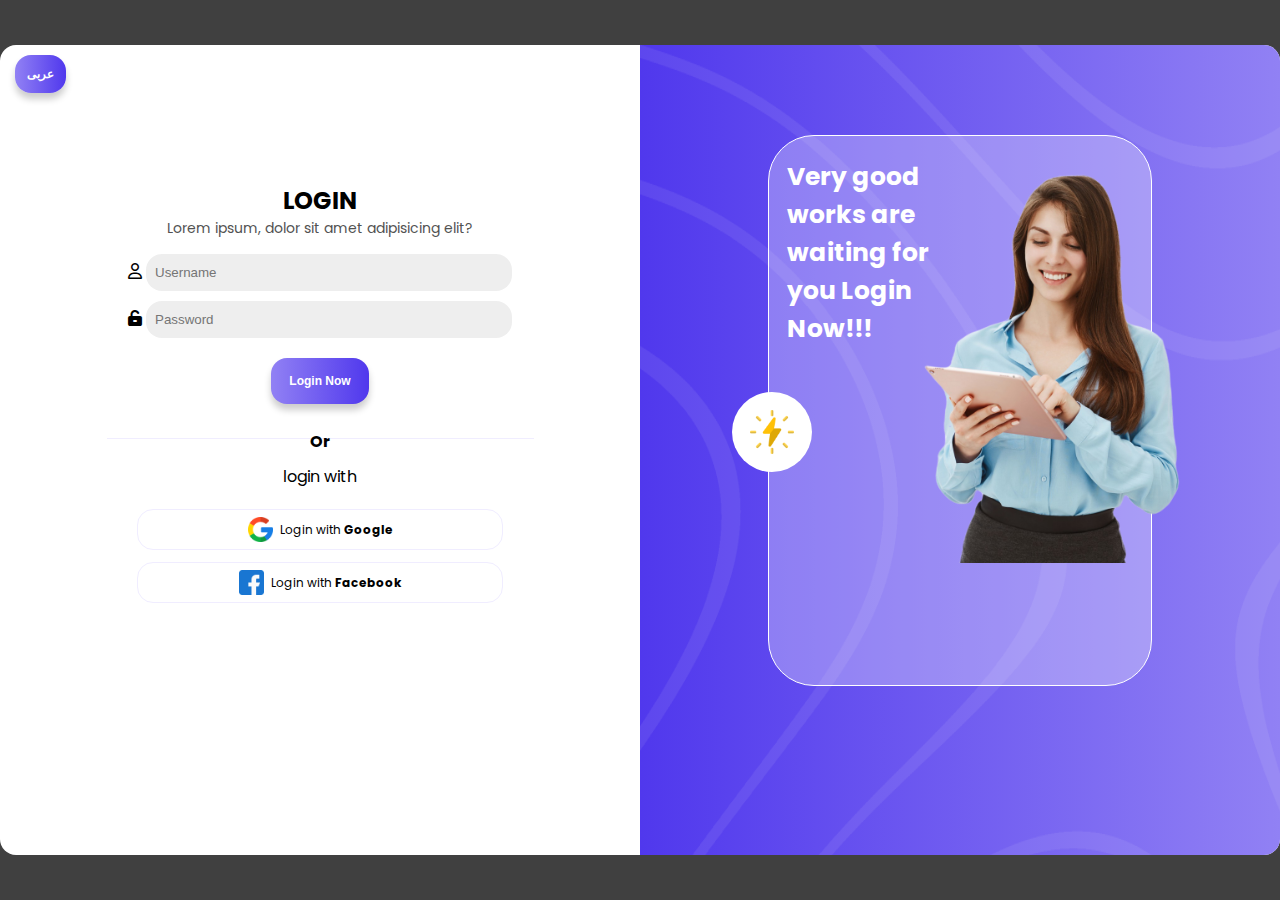
<file: index.html>
<!DOCTYPE html>
<html lang="en">

<head>
    <meta charset="UTF-8">
    <meta name="viewport" content="width=device-width, initial-scale=1.0">
    <!-- GOOGLE FONTS -->
    <link rel="preconnect" href="https://fonts.googleapis.com">
    <link rel="preconnect" href="https://fonts.gstatic.com" crossorigin>
    <link
        href="https://fonts.googleapis.com/css2?family=Poppins:ital,wght@0,100;0,200;0,300;0,400;0,500;0,600;0,700;0,800;0,900;1,100;1,200;1,300;1,400;1,500;1,600;1,700;1,800;1,900&display=swap"
        rel="stylesheet">
    <!--// GOOGLE FONTS //-->
    <link rel="stylesheet" href="./css/main.css">
    <!-- FONTAWESOME -->
    <link rel="stylesheet" href="./css/all.min.css">
    <!--// FONTAWESOME //-->
    <title>Log-in</title>
</head>

<body>
    <div class="content-container">
        <div>
            <!-- LOGIN SECTION -->
            <div class="login-container">

                <a class="lang-btn" href="./index-rtl.html">عربى</a>

                <div class="login-section">
                    <h2>LOGIN</h2>
                    <p class="info">Lorem ipsum, dolor sit amet adipisicing elit?</p>
                    <form>
                        <div class="user-name">
                            <i class="fa-regular fa-user"></i>
                            <input type="text" placeholder="Username">
                        </div>

                        <div class="password">
                            <i class="fa-solid fa-unlock-keyhole"></i>
                            <input type="password" placeholder="Password">
                        </div>

                        <input type="button" value="Login Now">
                    </form>

                    <p id="or">Or</p>
                    <p>login with</p>

                    <div class="another-accounts">
                        <div class="google">
                            <img src="./imgs/google-icon.png" alt="">
                            <p>Login with <span>Google</span></p>
                        </div>

                        <div class="facebook">
                            <img src="./imgs/facebook-icon.png" alt="">
                            <p>Login with <span>Facebook</span></p>
                        </div>
                    </div>
                </div>
            </div>
            <!--// LOGIN SECTION //-->

            <!-- IMAGE SECTION -->
            <div class="image-section-container">
                <img src="./imgs/overlay.png" alt="" class="overlay">
                <div class="image-section">
                    <div class="content-details">
                        <p>Very good works are waiting for you Login Now!!!</p>
                        <div class="image">
                            <img src="./imgs/woman.png" alt="">
                        </div>
                        <div class="thunderbolt">
                            <img src="./imgs/thunder-bolt.png" alt="">
                        </div>
                    </div>
                </div>
            </div>
            <!--// IMAGE SECTION //-->
        </div>
    </div>
</body>

</html>
</file>
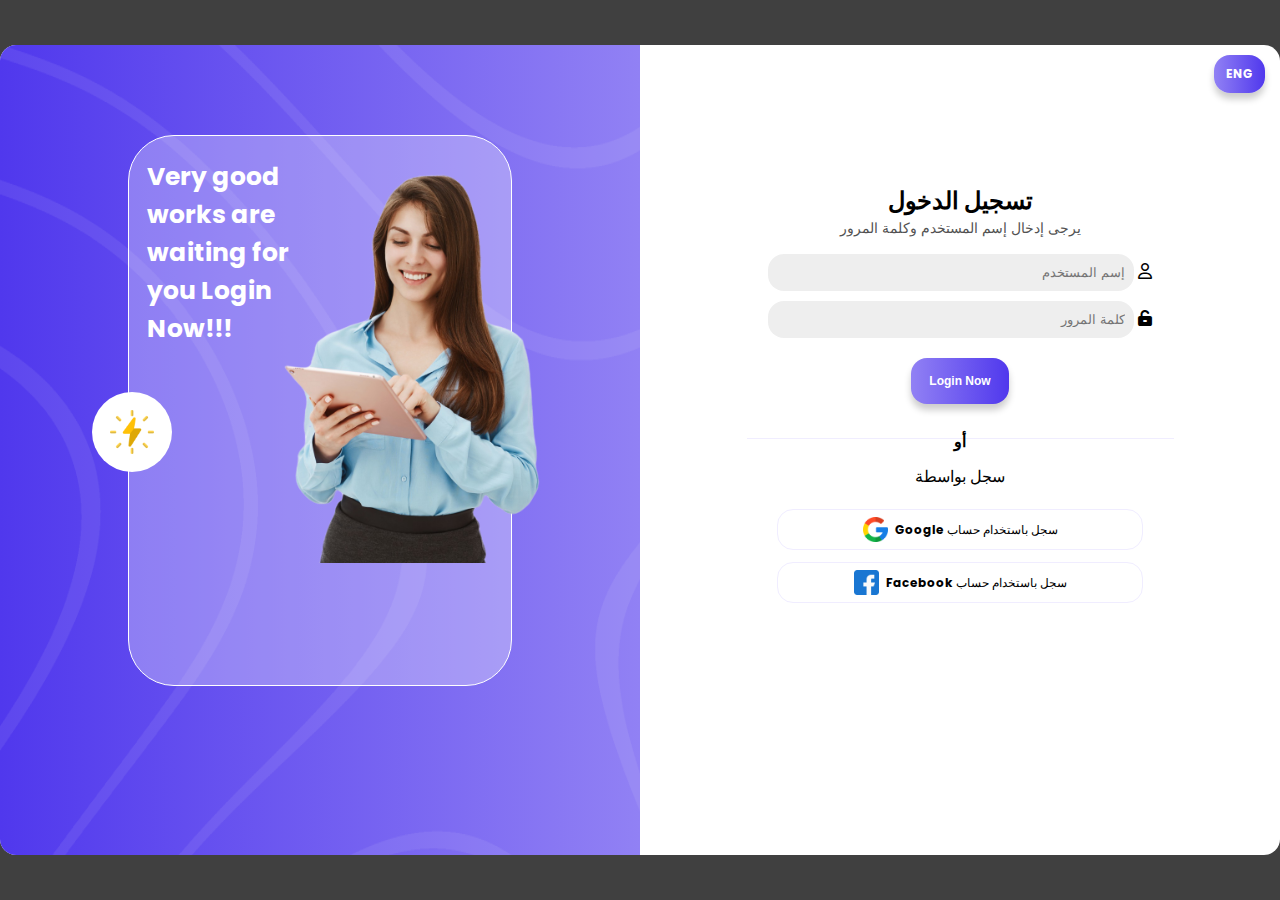
<file: index-rtl.html>
<!DOCTYPE html>
<html lang="en" dir="rtl">

<head>
    <meta charset="UTF-8">
    <meta name="viewport" content="width=device-width, initial-scale=1.0">
    <!-- GOOGLE FONTS -->
    <link rel="preconnect" href="https://fonts.googleapis.com">
    <link rel="preconnect" href="https://fonts.gstatic.com" crossorigin>
    <link
        href="https://fonts.googleapis.com/css2?family=Poppins:ital,wght@0,100;0,200;0,300;0,400;0,500;0,600;0,700;0,800;0,900;1,100;1,200;1,300;1,400;1,500;1,600;1,700;1,800;1,900&display=swap"
        rel="stylesheet">
    <!--// GOOGLE FONTS //-->
    <link rel="stylesheet" href="./css/main.css">
    <link rel="stylesheet" href="./css/main-rtl.css">

    <!-- FONTAWESOME -->
    <link rel="stylesheet" href="./css/all.min.css">
    <!--// FONTAWESOME //-->
    <title>Log-in</title>
</head>

<body>
    <div class="content-container">
        <div>
            <!-- LOGIN SECTION -->
            <div class="login-container">

                <a class="lang-btn" href="./index.html">ENG</a>

                <div class="login-section">
                    <h2>تسجيل الدخول</h2>
                    <p class="info">يرجى إدخال إسم المستخدم وكلمة المرور</p>
                    <form>
                        <div class="user-name">
                            <i class="fa-regular fa-user"></i>
                            <input type="text" placeholder="إسم المستخدم">
                        </div>

                        <div class="password">
                            <i class="fa-solid fa-unlock-keyhole"></i>
                            <input type="password" placeholder="كلمة المرور">
                        </div>

                        <input type="button" value="Login Now">
                    </form>

                    <p id="or">أو</p>
                    <p>سجل بواسطة</p>

                    <div class="another-accounts">
                        <div class="google">
                            <p>سجل باستخدام حساب <span>Google</span></p>
                            <img src="./imgs/google-icon.png" alt="">
                        </div>

                        <div class="facebook">
                            <p>سجل باستخدام حساب <span>Facebook</span></p>
                            <img src="./imgs/facebook-icon.png" alt="">
                        </div>
                    </div>
                </div>
            </div>
            <!--// LOGIN SECTION //-->

            <!-- IMAGE SECTION -->
            <div class="image-section-container" dir="ltr">
                <img src="./imgs/overlay.png" alt="" class="overlay">
                <div class="image-section">
                    <div class="content-details">
                        <p>Very good works are waiting for you Login Now!!!</p>
                        <div class="image">
                            <img src="./imgs/woman.png" alt="">
                        </div>
                        <div class="thunderbolt">
                            <img src="./imgs/thunder-bolt.png" alt="">
                        </div>
                    </div>
                </div>
            </div>
            <!--// IMAGE SECTION //-->
        </div>
    </div>
</body>

</html>
</file>
<file: css/main.css>
/* GLOBAL RULES */
:root {
  --first-color: #5038ed;
  --second-color: #9181f4;
  --main-radius: 16px;
}

* {
  -webkit-box-sizing: border-box;
  -moz-box-sizing: border-box;
  box-sizing: border-box;
  margin: 0;
  padding: 0;
}

html {
  scroll-behavior: smooth;
}

body {
  font-family: "Poppins", sans-serif;
}
/*// GLOBAL RULES //*/

/* MAIN */
.content-container {
  background-color: #404040;
  height: 100vh;
  display: flex;
  justify-content: center;
  align-items: center;
}

.content-container > div {
  background-color: white;
  display: flex;
  justify-content: space-between;
  align-items: center;
  width: 1300px;
  height: 90%;
  border-radius: var(--main-radius);
}
/*// MAIN //*/

/* LOGIN SECTION */
.login-container {
  width: 50%;
  height: 100%;
  padding: 10px 15px;
  border-top-left-radius: var(--main-radius);
  border-bottom-left-radius: var(--main-radius);
}

@media (max-width: 768px) {
  .login-container {
    width: 100%;
  }
}

.login-container .lang-btn {
  display: block;
  width: fit-content;
  padding: 10px 12px;
  font-size: 12px;
  font-weight: bold;
  text-decoration: none;
  border-radius: var(--main-radius);
  background-image: linear-gradient(
    to right,
    var(--second-color),
    var(--first-color)
  );
  color: white;
  box-shadow: 0px 6px 7px rgba(0, 0, 0, 0.2);
  cursor: pointer;
  transition: 0.3s;
}

.login-container .lang-btn:hover {
  opacity: 0.8;
}

.login-section {
  text-align: center;
  margin-top: 90px;
}

.login-section .info {
  font-size: 14px;
  color: #525252;
  margin-bottom: 15px;
}

@media (max-width: 768px) {
  .login-container .info {
    margin-right: 10px;
    margin-left: 10px;
  }
}

.login-section form .user-name,
.login-section form .password {
  margin-bottom: 10px;
}

.login-section form .user-name input,
.login-section form .password input {
  padding: 11px 9px;
  width: 60%;
  border: none;
  outline: none;
  border-radius: var(--main-radius);
  background-color: #eee;
}

.login-section form input[type="button"] {
  padding: 16px 18px;
  margin-top: 10px;
  margin-bottom: 10px;
  font-size: 12px;
  font-weight: bold;
  border: none;
  border-radius: var(--main-radius);
  background-image: linear-gradient(
    to right,
    var(--second-color),
    var(--first-color)
  );
  color: white;
  box-shadow: 0px 6px 7px rgba(0, 0, 0, 0.2);
  cursor: pointer;
  transition: 0.3s;
}

.login-section form input[type="button"]:hover {
  opacity: 0.8;
}

.login-section #or {
  font-weight: bold;
  margin-top: 15px;
  margin-bottom: 10px;
  position: relative;
  z-index: 1000;
}

.login-section #or::before {
  content: "";
  position: absolute;
  inset: 9px 0;
  width: 70%;
  height: 1px;
  background-color: #f0edff;
  margin: 0 auto;
  z-index: -1;
}

.login-section .another-accounts {
  margin-top: 20px;
}

.login-section .another-accounts .google,
.login-section .another-accounts .facebook {
  width: 60%;
  margin: 0 auto;
  padding: 7px 5px;
  border: 1px solid #f0edff;
  border-radius: var(--main-radius);
  display: flex;
  justify-content: center;
  align-items: center;
  cursor: pointer;
}

.login-section .another-accounts .google {
  margin-bottom: 12px;
}

.login-section .another-accounts .google img,
.login-section .another-accounts .facebook img {
  width: 25px;
  height: 25px;
}

.login-section .another-accounts .google p,
.login-section .another-accounts .facebook p {
  display: inline-block;
  margin-left: 7px;
  font-size: 12px;
}

.login-section .another-accounts .google span,
.login-section .another-accounts .facebook span {
  font-weight: bold;
}
/*// LOGIN SECTION //*/

/* IMAGE SECTION */
.image-section-container {
  width: 50%;
  height: 100%;
  background-image: linear-gradient(
    to right,
    var(--first-color),
    var(--second-color)
  );
  border-top-right-radius: var(--main-radius);
  border-bottom-right-radius: var(--main-radius);
  overflow: hidden;
  position: relative;
}

@media (max-width: 768px) {
  .image-section-container {
    display: none;
  }
}

.image-section-container .overlay {
  position: absolute;
  inset: 0 0;
  width: 300%;
  height: 300%;
  opacity: 8%;
}

.image-section {
  position: relative;
  z-index: 1000;
  width: 60%;
  height: 68%;
  margin: 90px auto 0;
  padding: 22px 18px;
  background-color: rgba(255, 255, 255, 0.3);
  border-radius: 46px;
  border: 1px solid #fff;
}

@media (max-width: 991px) {
  .image-section {
    height: 321px;
  }
}

.image-section .content-details {
  position: absolute;
}

.image-section .content-details p {
  font-size: 25px;
  font-weight: bold;
  color: #fff;
  width: 50%;
}

@media (max-width: 991px) {
  .image-section .content-details p {
    font-size: 19px;
    width: 52%;
  }
}

.image-section .content-details .image {
  width: 172%;
  position: absolute;
  right: -87px;
  bottom: -117%;
}

.image-section .content-details .image img {
  width: 100%;
}

.image-section .content-details .thunderbolt {
  position: absolute;
  left: -15%;
  bottom: -65%;
  width: 80px;
  height: 80px;
  background-color: #fff;
  border-radius: 50%;
  display: flex;
  justify-content: center;
  align-items: center;
}

.image-section .content-details .thunderbolt img {
  max-width: 55%;
}
/*// IMAGE SECTION //*/
</file>
<file: css/main-rtl.css>
.login-container {
  border-top-left-radius: 0;
  border-bottom-left-radius: 0;
  border-top-right-radius: 16px;
  border-bottom-right-radius: 16px;
}

.image-section-container {
  border-top-right-radius: 0;
  border-bottom-right-radius: 0;
  border-top-left-radius: 16px;
  border-bottom-left-radius: 16px;
}
</file>
